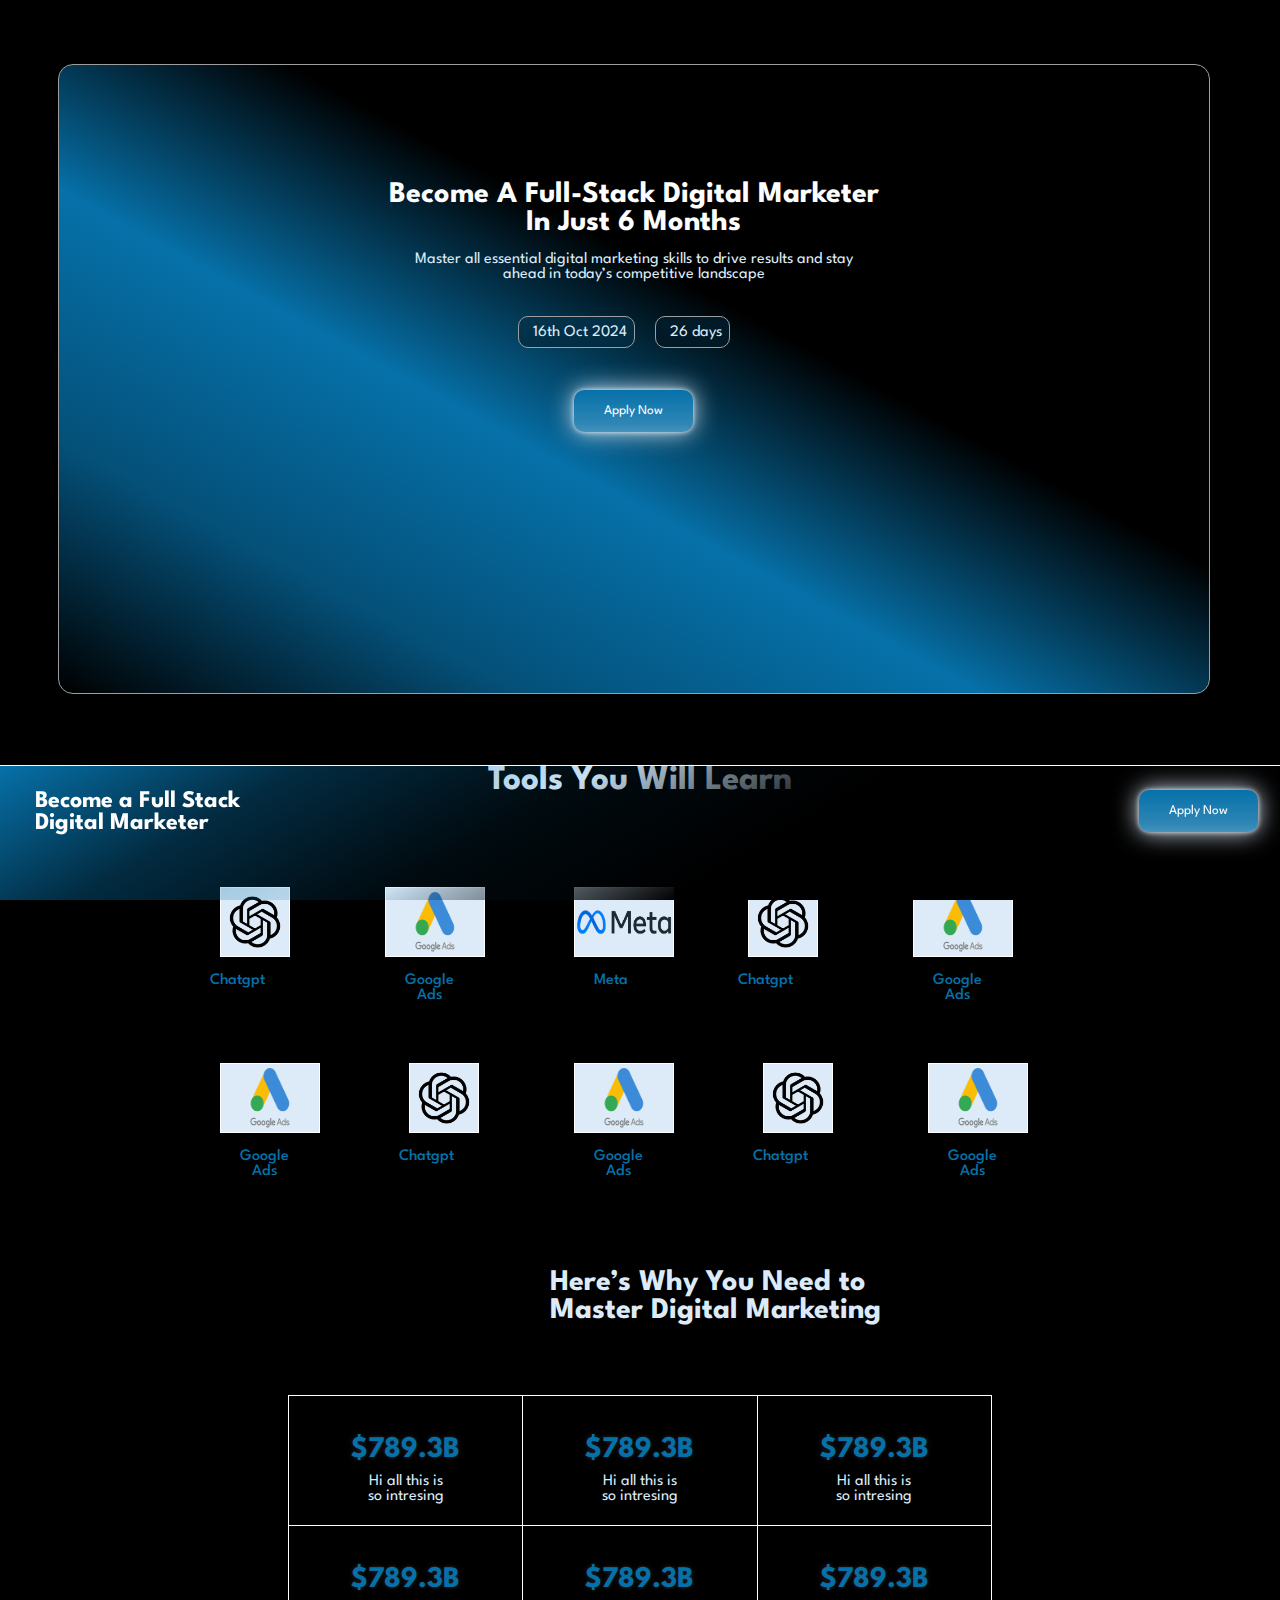
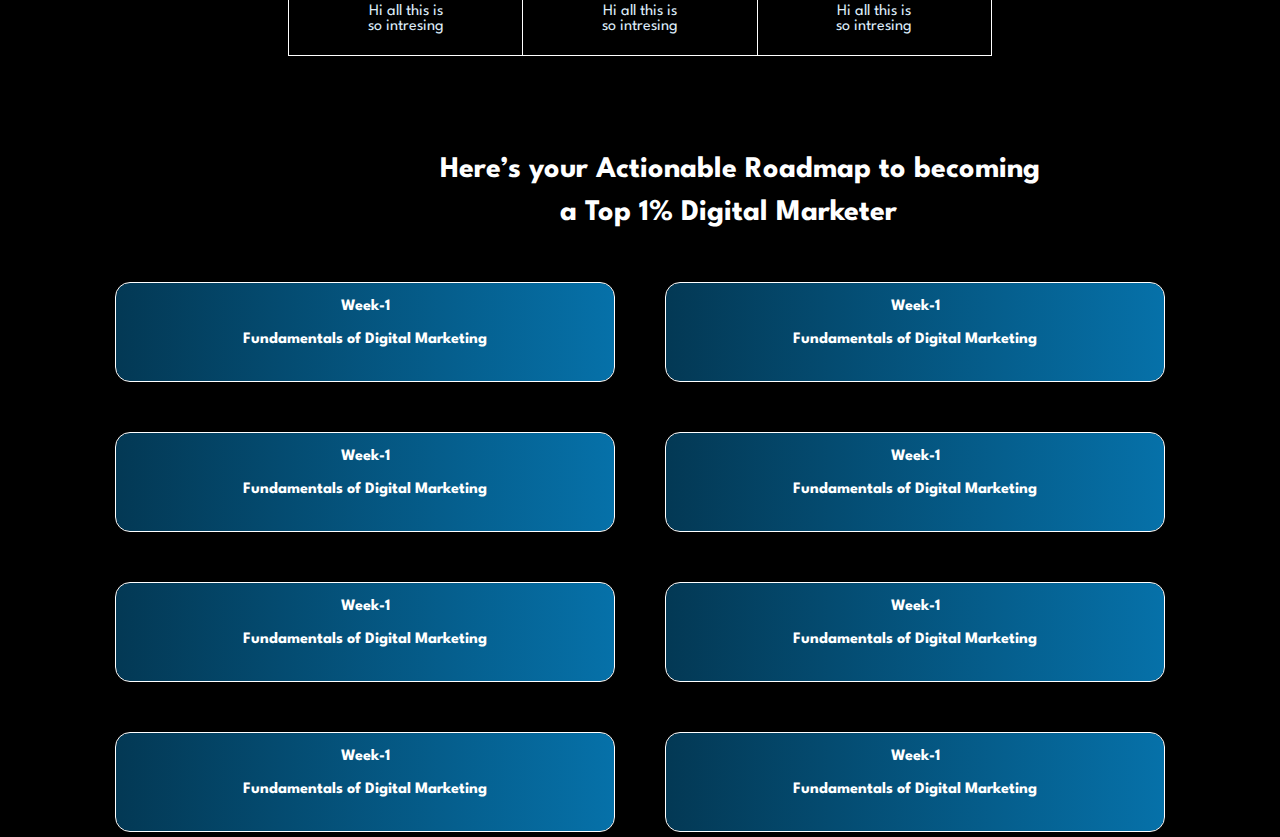
<file: index.html>
<!DOCTYPE html>
<html lang="en">
<head>
    <meta charset="UTF-8">
    <meta name="viewport" content="width=device-width, initial-scale=1.0">
    <link rel="stylesheet" href="https://cdnjs.cloudflare.com/ajax/libs/font-awesome/6.4.2/css/all.min.css" integrity="sha512-z3gLpd7yknf1YoNbCzqRKc4qyor8gaKU1qmn+CShxbuBusANI9QpRohGBreCFkKxLhei6S9CQXFEbbKuqLg0DA==" crossorigin="anonymous" referrerpolicy="no-referrer" />
    <link rel="stylesheet" href="uiux.css">
    <link rel="stylesheet" href="https://cdnjs.cloudflare.com/ajax/libs/font-awesome/6.5.1/css/all.min.css" integrity="sha512-DTOQO9RWCH3ppGqcWaEA1BIZOC6xxalwEsw9c2QQeAIftl+Vegovlnee1c9QX4TctnWMn13TZye+giMm8e2LwA==" crossorigin="anonymous" referrerpolicy="no-referrer" />
    <title>workshops</title>
</head>
<body>
    <section class="top">
        <div class="a1">
            <img src="husle_logo-removebg.png" alt="">
            <div class="main">
            <h1 >Become A Full-Stack Digital Marketer<br>In Just 6 Months</h1>
            <p>Master all essential digital marketing skills to drive results and stay<br>ahead in today’s  competitive landscape</p>  
            <div class="dt">
             <div class="d">
            <i class="fa-regular fa-calendar" style="color: #DDEBF8;"></i>
            <p style="margin-left: 7px;margin-top: 1px;">16th Oct 2024</p>
        </div>
        <div class="t">
            <i class="fa-regular fa-clock" style="color: #DDEBF8;"></i>
            <p style="margin-left: 7px;margin-top: 1px;">26 days</p>
        </div>
        </div>
        <a href=""><button><i class="fa-solid fa-wand-sparkles" style="color: #Fefefe;"></i> Apply Now</button></a>
        </div>
    </div>
    <div class="logo-container">
        <h1>Tools You Will Learn</h1>
        <div class="logo-row">
          <img src="cg logo.png" alt="Logo 1" width="100" height="70"><p>Chatgpt</p>
          <img src="gads logo.png" alt="Logo 2" width="100" height="70"><p>Google Ads</p>
          <img src="meta2.png" alt="Logo 3" width="100" height="70"><p>Meta</p>
          <img src="cg logo.png" alt="Logo 4" width="100" height="70"><p>Chatgpt</p>
          <img src="gads logo.png" alt="Logo 5" width="100" height="70"><p>Google Ads</p>
        </div>
        <div class="logo-row">
          <img src="gads logo.png" alt="Logo 6" width="100" height="70"><p>Google Ads</p>
          <img src="cg logo.png" alt="Logo 7" width="100" height="70"><p>Chatgpt</p>
          <img src="gads logo.png" alt="Logo 8" width="100" height="70"><p>Google Ads</p>
          <img src="cg logo.png" alt="Logo 9" width="100" height="70"><p>Chatgpt</p>
          <img src="gads logo.png" alt="Logo 10" width="100" height="70"><p>Google Ads</p>
        </div>
      </div>
    <div class="thirdpage">
        <div class="texthead">
            <h2 id="thirdpagetext" style="color: #DDEBF8;margin-left: 550px;margin-top: 50px;font-size: 30px;" >Here’s Why You Need to<br>
                Master Digital Marketing</h2>
            </div>
        <div class="tables" id="tables" style="color: #DDEBF8;" >
            <table>
                <tr>
                    <td><span>$789.3B</span><br><br><br>Hi all this is <br>so intresing</td>
                    <td><span>$789.3B</span><br><br><br>Hi all this is <br>so intresing</td>
                    <td><span>$789.3B</span><br><br><br>Hi all this is <br>so intresing</td>
                </tr>
                <tr>
                    <td><span>$789.3B</span><br><br><br>Hi all this is <br>so intresing</td>
                    <td><span>$789.3B</span><br><br><br>Hi all this is <br>so intresing</td>
                    <td><span>$789.3B</span><br><br><br>Hi all this is <br>so intresing</td>
                </tr>
            </table>
        </div>
        
    </div>

    <div class="fourpage">
        <h2 id="fourpagetext">Here’s your Actionable Roadmap to becoming </h2><br>
        <h2 id="fourpagetexttwo">a Top 1% Digital Marketer</h2>
        <div class="container">
            <div class="box">
                <span>Week-1</span>
                <p   >Fundamentals of Digital Marketing</p>
            </div>
            <div class="box">
                <span>Week-1</span>
                <p>Fundamentals of Digital Marketing</p>
            </div>
            <div class="box">
                <span>Week-1</span>
                <p>Fundamentals of Digital Marketing</p>
            </div>
            <div class="box">
                <span>Week-1</span>
                <p>Fundamentals of Digital Marketing</p>
            </div>
            <div class="box">
                <span>Week-1</span>
                <p>Fundamentals of Digital Marketing</p>
            </div>
            <div class="box">
                <span>Week-1</span>
                <p>Fundamentals of Digital Marketing</p>
            </div>
            <div class="box">
                <span>Week-1</span>
                <p>Fundamentals of Digital Marketing</p>
            </div>
            <div class="box">
                <span>Week-1</span>
                <p>Fundamentals of Digital Marketing</p>
            </div>
        </div>
    </div>
<!-- <div class="fifthpage">
    <h2 id="fivepagetext">Here’s your Actionable Roadmap to becoming </h2><br>
        <h2 id="fivepagetexttwo">a Top 1% Digital Marketer</h2>
    <div class="fivecontainer">

        <div class="fivebox">
            <div class="content">
                <div class="fivetext">
                    <h3>Text Line 1</h3>
                    <p>Text Line 2</p>
                </div>
                <div class="details">
                    <div class="logo">
                        <img src="logo.png" alt="Logo">
                    </div>
                    <div class="photo">
                        <img src="photo1.jpg" alt="Photo 1">
                    </div>
                </div>
            </div>
        </div>
        <div class="fivebox">
            <div class="content">
                <div class="fivetext">
                    <h3>Text Line 1</h3>
                    <p>Text Line 2</p>
                </div>
                <div class="details">
                    <div class="logo">
                        <img src="logo.png" alt="Logo">
                    </div>
                    <div class="photo">
                        <img src="photo1.jpg" alt="Photo 1">
                    </div>
                </div>
            </div>
        </div>
        <div class="fivebox">
            <div class="content">
                <div class="fivetext">
                    <h3>Text Line 1</h3>
                    <p>Text Line 2</p>
                </div>
                <div class="details">
                    <div class="logo">
                        <img src="logo.png" alt="Logo">
                    </div>
                    <div class="photo">
                        <img src="photo1.jpg" alt="Photo 1">
                    </div>
                </div>
            </div>
        </div>
        <div class="fivebox">

            <div class="content">
                <div class="fivetext">
                    <h3>Text Line 1</h3>
                    <p>Text Line 2</p>
                </div>
                <div class="details">
                    <div class="logo">
                        <img src="logo.png" alt="Logo">
                    </div>
                    <div class="photo">
                        <img src="photo1.jpg" alt="Photo 1">
                    </div>
                </div>
            </div>
        </div>
        <div class="fivebox">
            <div class="content">
                <div class="fivetext">
                    <h3>Text Line 1</h3>
                    <p>Text Line 2</p>
                </div>
                <div class="details">
                    <div class="logo">
                        <img src="logo.png" alt="Logo">
                    </div>
                    <div class="photo">
                        <img src="photo1.jpg" alt="Photo 1">
                    </div>
                </div>
            </div>
        </div>
        <div class="fivebox">
            <div class="content">
                <div class="fivetext">
                    <h3>Text Line 1</h3>
                    <p>Text Line 2</p>
                </div>
                <div class="details">
                    <div class="logo">
                        <img src="logo.png" alt="Logo">
                    </div>
                    <div class="photo">
                        <img src="photo1.jpg" alt="Photo 1">
                    </div>
                </div>
            </div>
        </div>
        <div class="fivebox">
            <div class="content">
                <div class="fivetext">
                    <h3>Text Line 1</h3>
                    <p>Text Line 2</p>
                </div>
                <div class="details">
                    <div class="logo">
                        <img src="logo.png" alt="Logo">
                    </div>
                    <div class="photo">
                        <img src="photo1.jpg" alt="Photo 1">
                    </div>
                </div>
            </div>
        </div>
        <div class="fivebox">
            <div class="content">
                <div class="fivetext">
                    <h3>Text Line 1</h3>
                    <p>Text Line 2</p>
                </div>
                <div class="details">
                    <div class="logo">
                        <img src="logo.png" alt="Logo">
                    </div>
                    <div class="photo">
                        <img src="photo1.jpg" alt="Photo 1">
                    </div>
                </div>
            </div>
        </div>
    </div>
</div> -->

    </section>
   <footer>
        <div class="foot">
            <h2>Become a Full Stack<br>Digital Marketer</h2>
            <a href=""><button><i class="fa-solid fa-wand-sparkles" style="color: #Fefefe;"></i> Apply Now</button></a>
        </div>
    </footer>
</body>
</html>
</file>
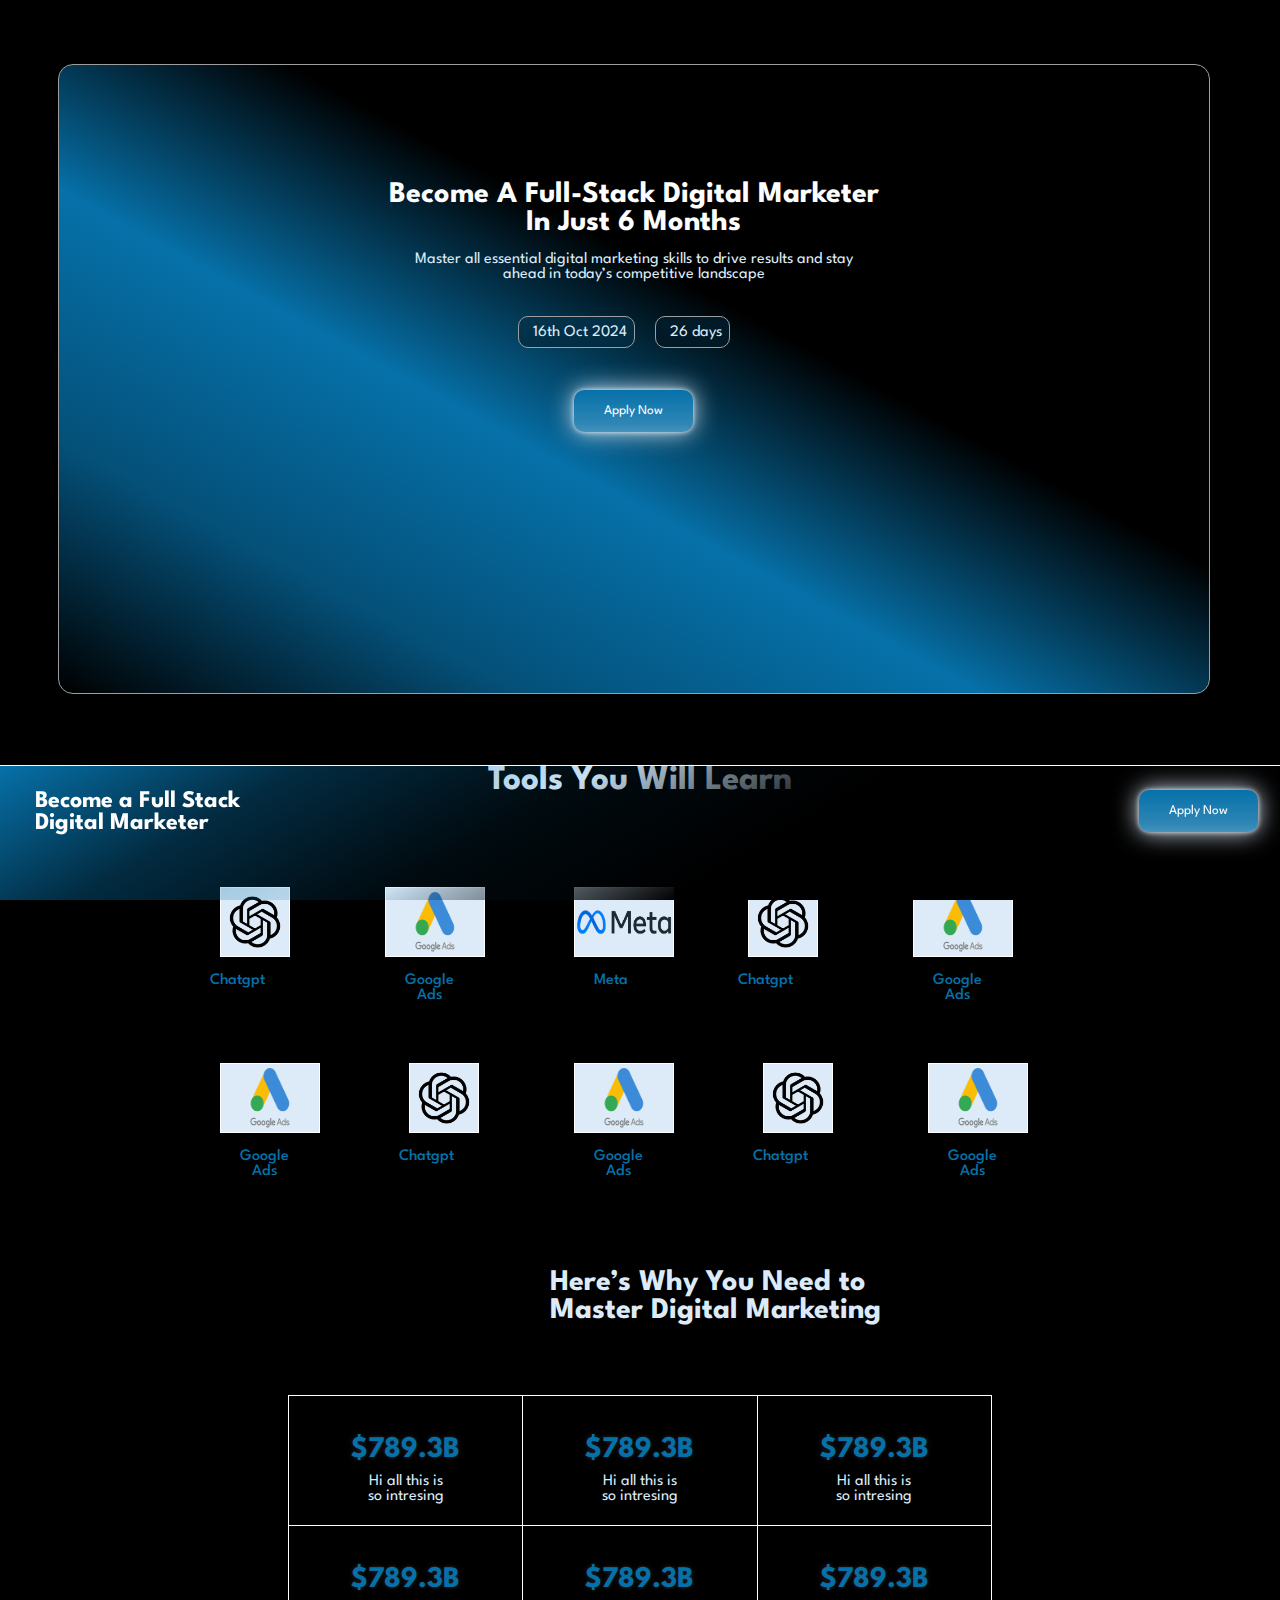
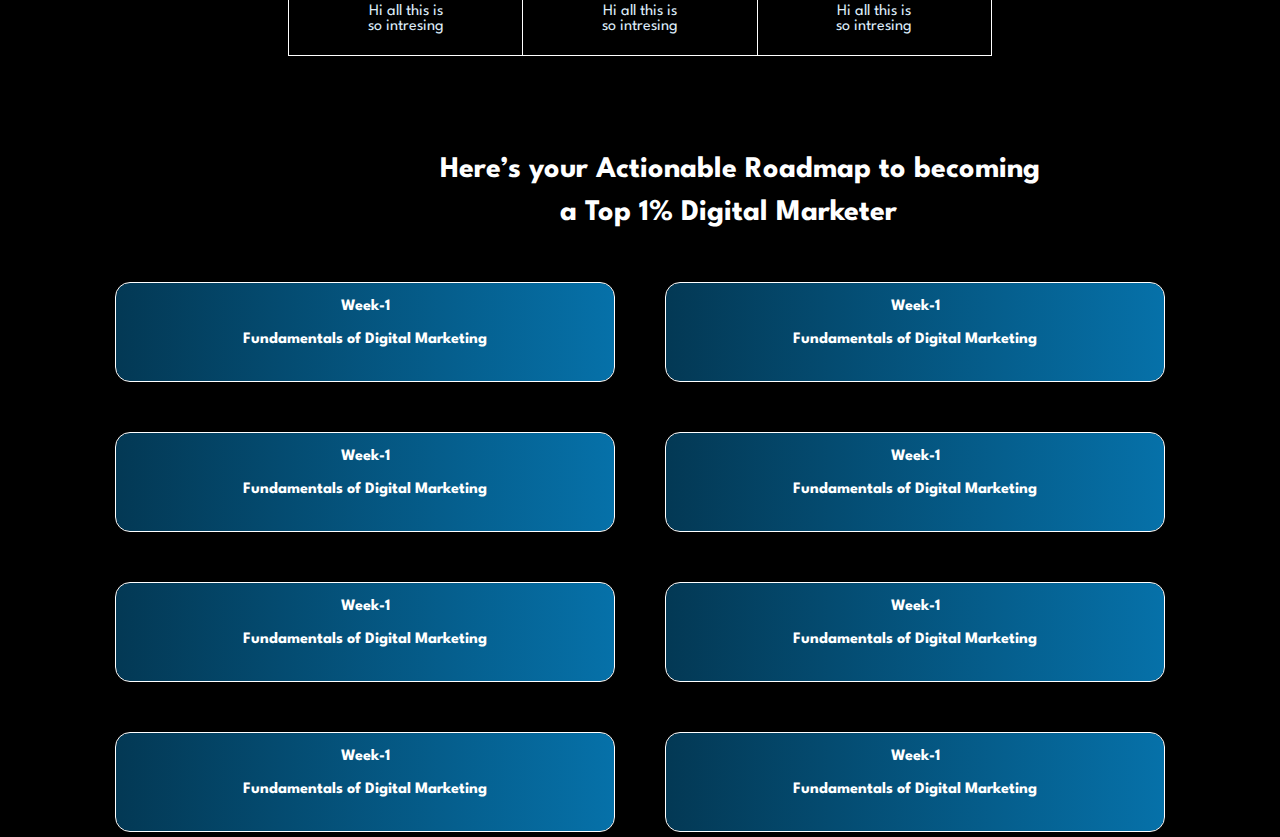
<file: uiux.html>
<!DOCTYPE html>
<html lang="en">
<head>
    <meta charset="UTF-8">
    <meta name="viewport" content="width=device-width, initial-scale=1.0">
    <link rel="stylesheet" href="https://cdnjs.cloudflare.com/ajax/libs/font-awesome/6.4.2/css/all.min.css" integrity="sha512-z3gLpd7yknf1YoNbCzqRKc4qyor8gaKU1qmn+CShxbuBusANI9QpRohGBreCFkKxLhei6S9CQXFEbbKuqLg0DA==" crossorigin="anonymous" referrerpolicy="no-referrer" />
    <link rel="stylesheet" href="uiux.css">
    <link rel="stylesheet" href="https://cdnjs.cloudflare.com/ajax/libs/font-awesome/6.5.1/css/all.min.css" integrity="sha512-DTOQO9RWCH3ppGqcWaEA1BIZOC6xxalwEsw9c2QQeAIftl+Vegovlnee1c9QX4TctnWMn13TZye+giMm8e2LwA==" crossorigin="anonymous" referrerpolicy="no-referrer" />
    <title>workshops</title>
</head>
<body>
    <section class="top">
        <div class="a1">
            <img src="husle_logo-removebg.png" alt="">
            <div class="main">
            <h1 >Become A Full-Stack Digital Marketer<br>In Just 6 Months</h1>
            <p>Master all essential digital marketing skills to drive results and stay<br>ahead in today’s  competitive landscape</p>  
            <div class="dt">
             <div class="d">
            <i class="fa-regular fa-calendar" style="color: #DDEBF8;"></i>
            <p style="margin-left: 7px;margin-top: 1px;">16th Oct 2024</p>
        </div>
        <div class="t">
            <i class="fa-regular fa-clock" style="color: #DDEBF8;"></i>
            <p style="margin-left: 7px;margin-top: 1px;">26 days</p>
        </div>
        </div>
        <a href=""><button><i class="fa-solid fa-wand-sparkles" style="color: #Fefefe;"></i> Apply Now</button></a>
        </div>
    </div>
    <div class="logo-container">
        <h1>Tools You Will Learn</h1>
        <div class="logo-row">
          <img src="cg logo.png" alt="Logo 1" width="100" height="70"><p>Chatgpt</p>
          <img src="gads logo.png" alt="Logo 2" width="100" height="70"><p>Google Ads</p>
          <img src="meta2.png" alt="Logo 3" width="100" height="70"><p>Meta</p>
          <img src="cg logo.png" alt="Logo 4" width="100" height="70"><p>Chatgpt</p>
          <img src="gads logo.png" alt="Logo 5" width="100" height="70"><p>Google Ads</p>
        </div>
        <div class="logo-row">
          <img src="gads logo.png" alt="Logo 6" width="100" height="70"><p>Google Ads</p>
          <img src="cg logo.png" alt="Logo 7" width="100" height="70"><p>Chatgpt</p>
          <img src="gads logo.png" alt="Logo 8" width="100" height="70"><p>Google Ads</p>
          <img src="cg logo.png" alt="Logo 9" width="100" height="70"><p>Chatgpt</p>
          <img src="gads logo.png" alt="Logo 10" width="100" height="70"><p>Google Ads</p>
        </div>
      </div>
    <div class="thirdpage">
        <div class="texthead">
            <h2 id="thirdpagetext" style="color: #DDEBF8;margin-left: 550px;margin-top: 50px;font-size: 30px;" >Here’s Why You Need to<br>
                Master Digital Marketing</h2>
            </div>
        <div class="tables" id="tables" style="color: #DDEBF8;" >
            <table>
                <tr>
                    <td><span>$789.3B</span><br><br><br>Hi all this is <br>so intresing</td>
                    <td><span>$789.3B</span><br><br><br>Hi all this is <br>so intresing</td>
                    <td><span>$789.3B</span><br><br><br>Hi all this is <br>so intresing</td>
                </tr>
                <tr>
                    <td><span>$789.3B</span><br><br><br>Hi all this is <br>so intresing</td>
                    <td><span>$789.3B</span><br><br><br>Hi all this is <br>so intresing</td>
                    <td><span>$789.3B</span><br><br><br>Hi all this is <br>so intresing</td>
                </tr>
            </table>
        </div>
        
    </div>

    <div class="fourpage">
        <h2 id="fourpagetext">Here’s your Actionable Roadmap to becoming </h2><br>
        <h2 id="fourpagetexttwo">a Top 1% Digital Marketer</h2>
        <div class="container">
            <div class="box">
                <span>Week-1</span>
                <p   >Fundamentals of Digital Marketing</p>
            </div>
            <div class="box">
                <span>Week-1</span>
                <p>Fundamentals of Digital Marketing</p>
            </div>
            <div class="box">
                <span>Week-1</span>
                <p>Fundamentals of Digital Marketing</p>
            </div>
            <div class="box">
                <span>Week-1</span>
                <p>Fundamentals of Digital Marketing</p>
            </div>
            <div class="box">
                <span>Week-1</span>
                <p>Fundamentals of Digital Marketing</p>
            </div>
            <div class="box">
                <span>Week-1</span>
                <p>Fundamentals of Digital Marketing</p>
            </div>
            <div class="box">
                <span>Week-1</span>
                <p>Fundamentals of Digital Marketing</p>
            </div>
            <div class="box">
                <span>Week-1</span>
                <p>Fundamentals of Digital Marketing</p>
            </div>
        </div>
    </div>
<!-- <div class="fifthpage">
    <h2 id="fivepagetext">Here’s your Actionable Roadmap to becoming </h2><br>
        <h2 id="fivepagetexttwo">a Top 1% Digital Marketer</h2>
    <div class="fivecontainer">

        <div class="fivebox">
            <div class="content">
                <div class="fivetext">
                    <h3>Text Line 1</h3>
                    <p>Text Line 2</p>
                </div>
                <div class="details">
                    <div class="logo">
                        <img src="logo.png" alt="Logo">
                    </div>
                    <div class="photo">
                        <img src="photo1.jpg" alt="Photo 1">
                    </div>
                </div>
            </div>
        </div>
        <div class="fivebox">
            <div class="content">
                <div class="fivetext">
                    <h3>Text Line 1</h3>
                    <p>Text Line 2</p>
                </div>
                <div class="details">
                    <div class="logo">
                        <img src="logo.png" alt="Logo">
                    </div>
                    <div class="photo">
                        <img src="photo1.jpg" alt="Photo 1">
                    </div>
                </div>
            </div>
        </div>
        <div class="fivebox">
            <div class="content">
                <div class="fivetext">
                    <h3>Text Line 1</h3>
                    <p>Text Line 2</p>
                </div>
                <div class="details">
                    <div class="logo">
                        <img src="logo.png" alt="Logo">
                    </div>
                    <div class="photo">
                        <img src="photo1.jpg" alt="Photo 1">
                    </div>
                </div>
            </div>
        </div>
        <div class="fivebox">

            <div class="content">
                <div class="fivetext">
                    <h3>Text Line 1</h3>
                    <p>Text Line 2</p>
                </div>
                <div class="details">
                    <div class="logo">
                        <img src="logo.png" alt="Logo">
                    </div>
                    <div class="photo">
                        <img src="photo1.jpg" alt="Photo 1">
                    </div>
                </div>
            </div>
        </div>
        <div class="fivebox">
            <div class="content">
                <div class="fivetext">
                    <h3>Text Line 1</h3>
                    <p>Text Line 2</p>
                </div>
                <div class="details">
                    <div class="logo">
                        <img src="logo.png" alt="Logo">
                    </div>
                    <div class="photo">
                        <img src="photo1.jpg" alt="Photo 1">
                    </div>
                </div>
            </div>
        </div>
        <div class="fivebox">
            <div class="content">
                <div class="fivetext">
                    <h3>Text Line 1</h3>
                    <p>Text Line 2</p>
                </div>
                <div class="details">
                    <div class="logo">
                        <img src="logo.png" alt="Logo">
                    </div>
                    <div class="photo">
                        <img src="photo1.jpg" alt="Photo 1">
                    </div>
                </div>
            </div>
        </div>
        <div class="fivebox">
            <div class="content">
                <div class="fivetext">
                    <h3>Text Line 1</h3>
                    <p>Text Line 2</p>
                </div>
                <div class="details">
                    <div class="logo">
                        <img src="logo.png" alt="Logo">
                    </div>
                    <div class="photo">
                        <img src="photo1.jpg" alt="Photo 1">
                    </div>
                </div>
            </div>
        </div>
        <div class="fivebox">
            <div class="content">
                <div class="fivetext">
                    <h3>Text Line 1</h3>
                    <p>Text Line 2</p>
                </div>
                <div class="details">
                    <div class="logo">
                        <img src="logo.png" alt="Logo">
                    </div>
                    <div class="photo">
                        <img src="photo1.jpg" alt="Photo 1">
                    </div>
                </div>
            </div>
        </div>
    </div>
</div> -->

    </section>
   <footer>
        <div class="foot">
            <h2>Become a Full Stack<br>Digital Marketer</h2>
            <a href=""><button><i class="fa-solid fa-wand-sparkles" style="color: #Fefefe;"></i> Apply Now</button></a>
        </div>
    </footer>
</body>
</html>
</file>
<file: uiux.css>
@import url('https://fonts.googleapis.com/css2?family=Spartan:wght@100;200;300;400;500;600;700;800;900&display=swap');

* {
    margin: 0;
    padding: 0;
    box-sizing: border-box;
    font-family: 'Spartan', sans-serif;
}

body {
    background-color: #000000;
    width: 100%;
    overflow-x: hidden;
}

.top {
    height: 75vh;
    width: 100%;
}

.a1 {
    margin-top: 5%;
    margin-left: 4.5%;
    width: 90%;
    height: 70vh;
    border: 1px solid #9e9e9e;
    border-radius: 15px;
    background-color: #000000;
    background-image: linear-gradient(to bottom left, #000000, #000000d9, #000000d9 40%, #0671A9, #0670a9b6, #000000);
    padding: 10px;
    align-items: center;
}

.main {
    margin-top:-71%;
}

.main h1 {
    text-align: center;
    color: #fefefe;
    padding-bottom: 15px;
    font-size: 30px;
}

.main p {
    text-align: center;
    color: #DDEBF8;
}

.dt {
    display: flex;
    align-items: center;
    margin-top: 3%;
    justify-content: center;
}

.dt .d,
.t {
    display: flex;
    border: 0.5px solid #9e9e9e;
    padding: 7px;
    margin-right: 20px;
    align-self: center;
    border-radius: 10px;
    background-image: linear-gradient(to bottom left, #0670a930, #00000053);
    cursor: pointer;
}

.main a {
    text-align: center;
    display: block;
    margin: 20px auto;
}

.main a button {
    padding: 15px 30px;
    border-radius: 10px;
    margin-top: 2%;
    cursor: pointer;
    background-image: linear-gradient(180deg, #0671A9, #0670a9d3 80%, #0670a9b9);
    color: #fefefe;
    border: none;
    box-shadow: 0px 0px 5px #DDEBF8, 0px 0px 25px #ddebf8;
    transition: all 0.2s ease-out;
}

.main a button:hover {
    box-shadow: 0px 0px 5px #DDEBF8, 0px 0px 25px #ddebf8, 0px 0px 50px #ddebf8, 0px 0px 100px #ddebf8;
    transform: scale(1.02);
}

.a1 img {
    width: 80%;
    max-width: 100%;
    height: auto;
    scale: 0.25;
    margin-left: 19%;
    position: relative;
    bottom: 100%;
    transform: translateX(-50%);
}

footer {
    border-top: 1px solid #fefefe;
    height: 15vh;
    width: 100%;
    position: fixed;
    z-index: 1;
    bottom: 0px;
    background-image: linear-gradient(150deg, #0671A9, #0670a962,#0670a918,#000000,#000000 ,#000000);
}

.foot {
    display: flex;
    justify-content: space-between;
    padding: 10px;
}

.foot h2 {
    color: #fefefe;
    margin-top: 1.1%;
    margin-left: 2%;
}

.foot a button {
    padding: 15px 30px;
    border-radius: 10px;
    cursor: pointer;
    margin-top: 12%;
    position: relative;
    right: 10%;
    background-image: linear-gradient(180deg, #0671A9, #0670a9d3 80%, #0670a9b9);
    color: #fefefe;
    border: none;
    box-shadow: 0px 0px 5px #DDEBF8, 0px 0px 25px #ddebf8;
    transition: all 0.2s ease-out;
}
.foot a :hover
{
    transform: scale(1.02);
}

.logo-container {
    color: #DDEBF8;
    display: flex;
    padding: 20px;
    flex-direction: column;
    align-items: center;
  }
  
  .logo-row {
    display: flex;
    padding: 20px;
    justify-content: space-between;
    width: 100%;
    max-width: 500px;
  }
  .logo-container h1{
    padding: 50px;
    font-size: 35px;
  }
  .logo-row img{
    margin: 20px;
    color: #DDEBF8;
    border: 1px solid #fefefe;
    background-color: #DDEBF8;
    left: -210px;
    position: relative;
  }
  .logo-row p{
    text-align: center;
    animation: glow 1000ms infinite alternate;
    color: #0671A9;
    font-weight: 500;
    margin-top: 23%;
    position: relative;
    left: -310px;
    cursor: pointer ;
    display: flex;
    justify-content: center;
    flex-wrap: wrap;
  
    
  }
  .logo-row  #abc{
    margin-left: 20px;
  }
  @keyframes glow{
    from{
        text-shadow: 0px 0px 30px #0671A9,0px 0px 40px #0671A9,0px 0px 50px #0671A9;
    }
    to{
        text-shadow: 0px 0px 5px #0671A9,0px 0px 10px #0671A9,0px 0px 15px #0671A9;
    }
  }
@media only screen and (max-width: 768px) {
    .main h1 {
        font-size: 24px;
    }

    .a1 {
        margin-top: 10%;
        margin-left: 2%;
        width: 96%;
        height: 60vh;
    }

    .main a {
        margin-top: 10%;
    }

    .foot h2 {
        font-size: 16px;
    }

    .foot a button {
        padding: 10px 20px;
    }
}


#thirdpagetext h2{
    color: #DDEBF8;
    margin-top: 50px;
    font-size: 30px;
    text-align: center; 
}


@media only screen and (min-width: 768px) {
    #thirdpagetext h2 {
        margin-left: 100px;
        text-align: left; 
    }
}

@media only screen and (max-width: 767px) {
    #thirdpagetext h2 {
        margin-left: 20px;
    }
}
#tables{
    table {
        border-collapse: collapse;
            width: 55%; 
            margin: 0 auto; 
            height: 50%;
            margin-top: 70px;   
    }
    td {
        border: 1px solid white;
        text-align: center;
        padding: 20px;
        height: 130px;
        
       
    }
    span{
        color: #0671A9;
        font-size: 30px;
        text-shadow: 0px 0px 3px #1d1d1e,0px 0px 7px #1d1d1e;
        font-weight: bolder;
        top: 20px;
        position: relative;
    }
}


#fourpagetext{
    color: white;
    margin-left: 440px;
    margin-top: 100px;
    font-size: 30px;
}

#fourpagetexttwo{
    color: white;
    margin-left: 560px;
    font-weight: bolder;
    font-size: 30px;

}
.container {
    display: flex;
    flex-wrap: wrap;
    justify-content: center; 
    margin-top: 50px;
    
  gap:40px;
  font-weight: bolder;
    

}.box {
    width: 500px; 
    height: 100px;
    padding: 10px;
    text-align: center;
    border: 1px solid white;
    box-sizing: border-box;
    line-height: 1.75;
    margin: 5px;
    border-radius: 15px;
    color: white;
    position: relative;
    overflow: hidden;
}

.box::before {
    content: "";
    position: absolute;
    top: 0;
    left: -100%;
    width: 200%;
    height: 100%;
    background: linear-gradient(to left, #0671A9 0%, black 100%);
    transition: left 1s linear;
    z-index: -1;
}

.box:hover::before {
    left: 100%;
}

.box span {
    display: block;
    margin-bottom: 5px;
}

.box p {
    margin-top: 5px;
}


.fifthpage{
    margin-top: 4%;
}
.fivecontainer {
    display: flex;
    flex-wrap: wrap;
    justify-content: center;
}

.fivebox {
    width: calc(33.33% - 20px); 
    height: auto; 
    margin-right: 20px;
    margin-bottom: 20px; 
    position: relative;
    overflow: hidden;
    background-image: linear-gradient(to top left, #000000, #000000d9, #000000d9 40%, #0671A9, #0671A9);
    border-radius: 25px; 
}

.content {
    display: flex; 
    flex-direction: column; 
    padding: 20px;
    color: white;
}
#fivepagetext{
    text-align: center;
    color: #ddebf8;
}
#fivepagetexttwo{
    text-align: center;
    margin-bottom: 2%;
    color: #ddebf8;
}
.fivetext {
    display: flex; 
    flex-direction: column;
}

.fivetext h3 {
    margin: 0;
}

.fivetext p {
    margin-top: 5px; 
}

.logo {
    margin-top: 3px; 
    align-self: center; 
 
}

.logo img {
    max-height: 100%; 

}

.photo {
    margin-top: 20px; 
    margin-left: 275px;
}

.photo img {
    max-height: 100%; 
    border-radius: 25px; 
   margin-top:-60px;
  display:flex
}
</file>
